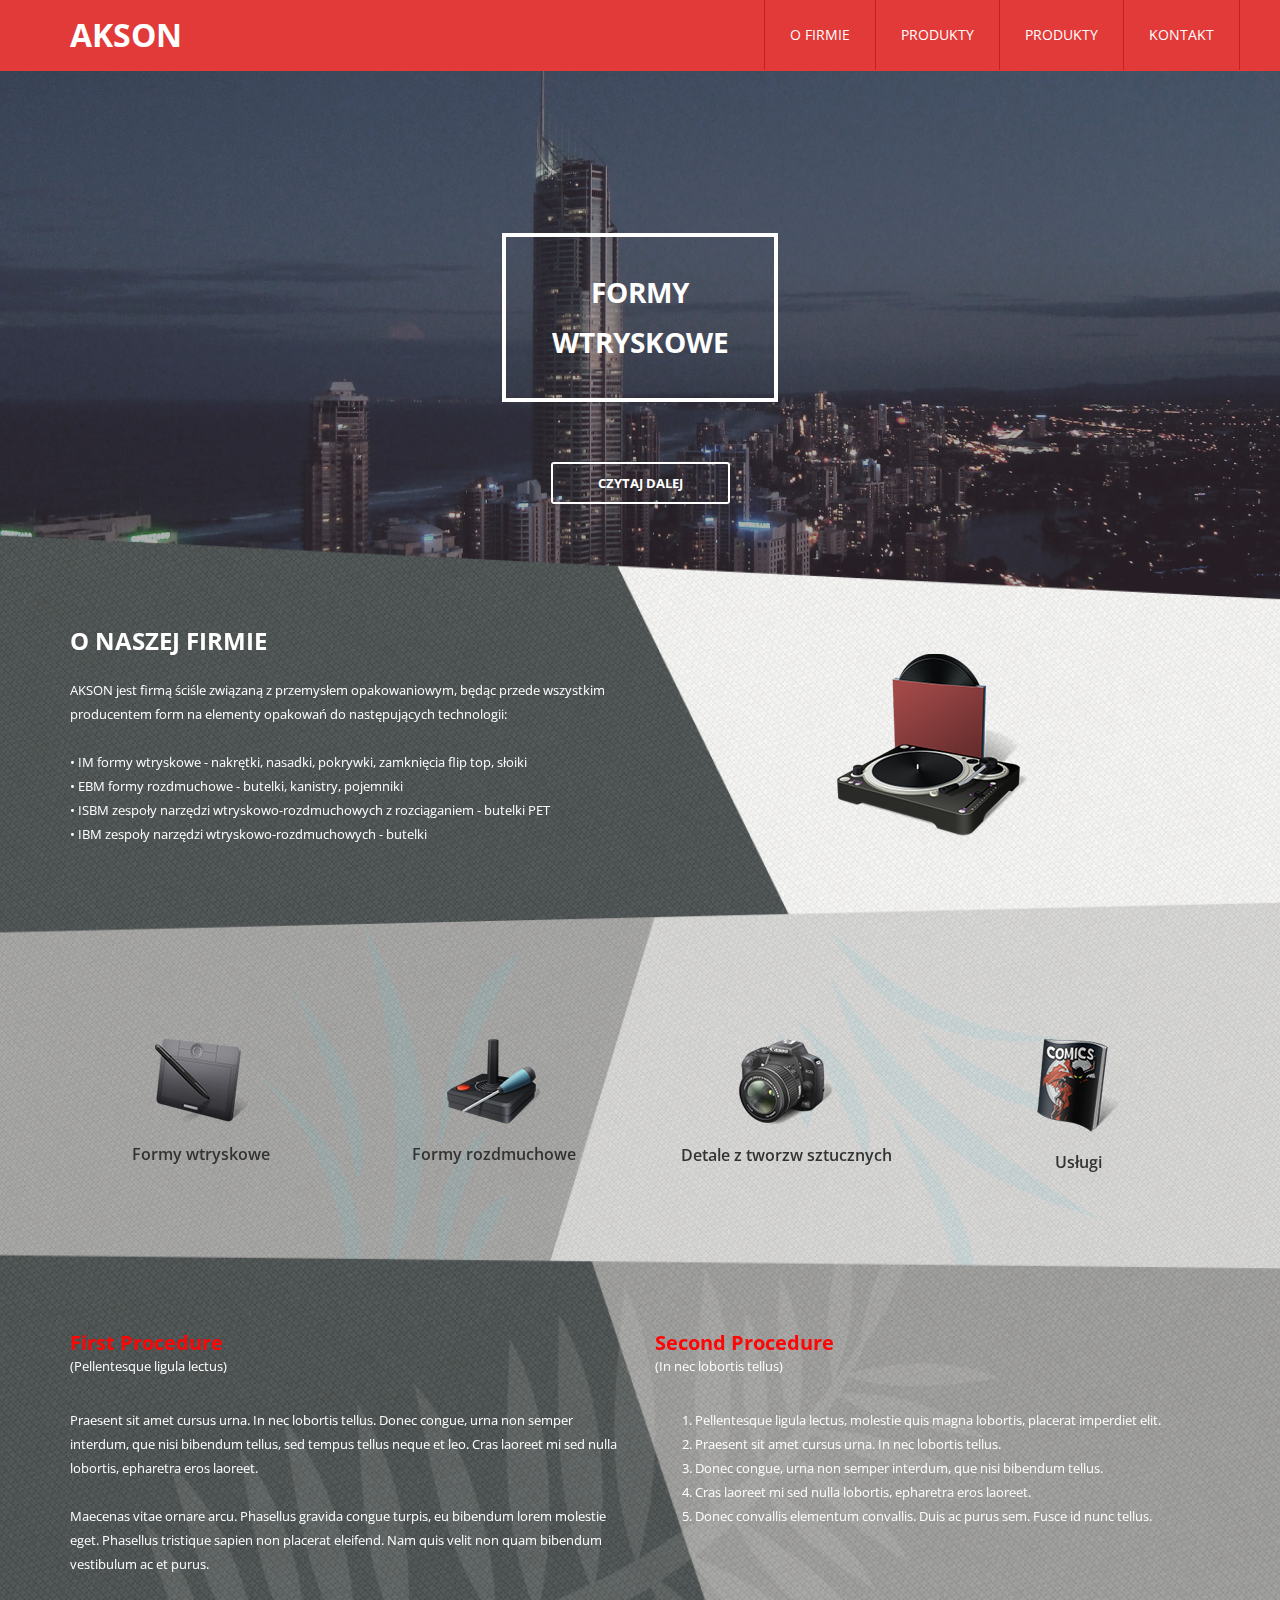
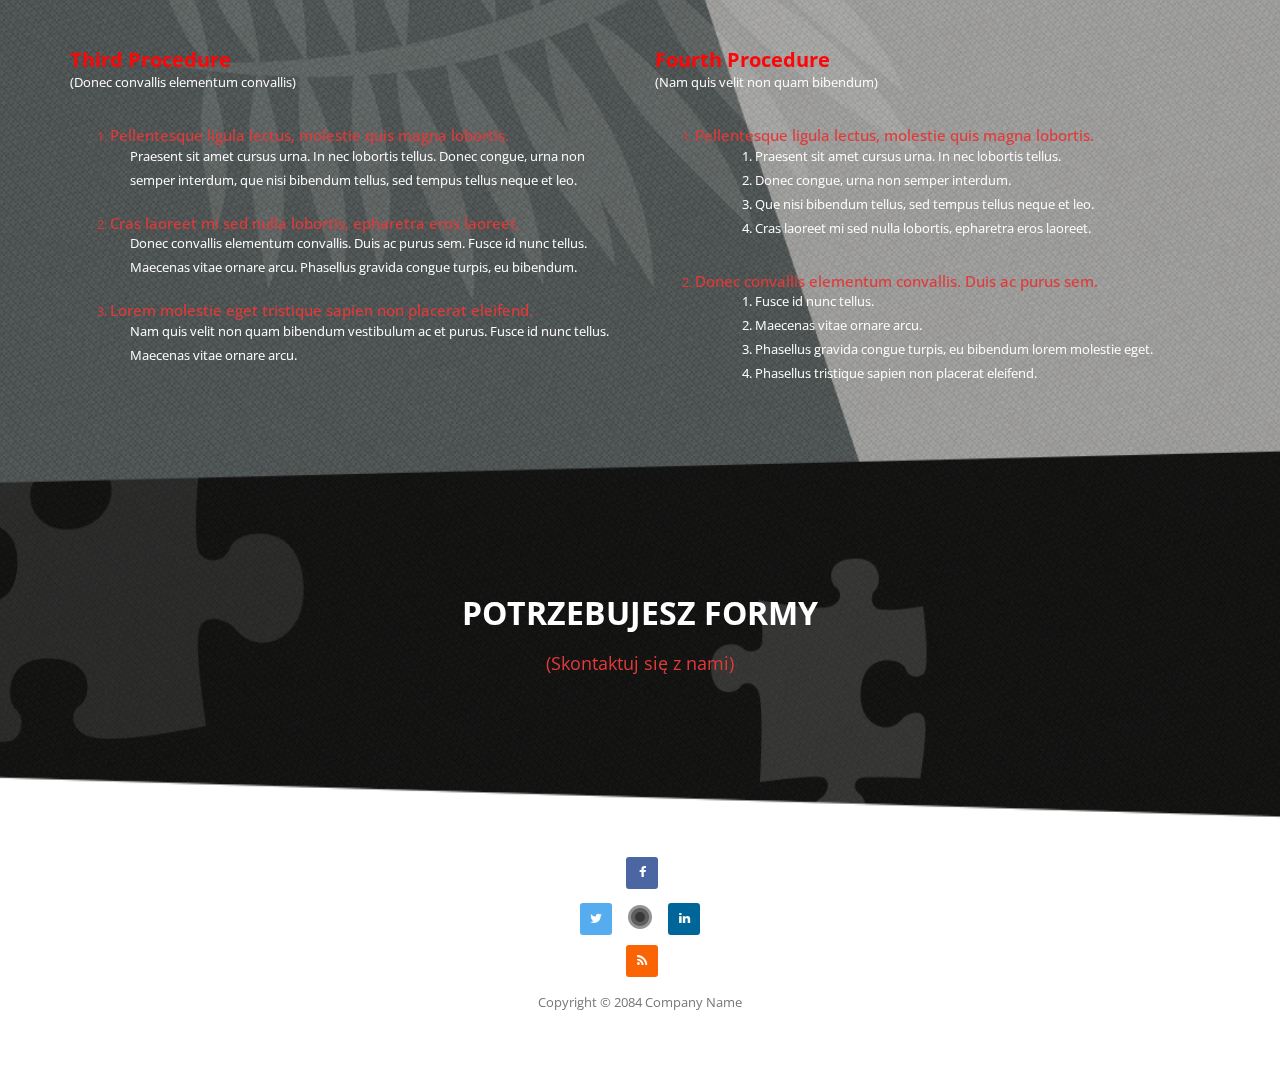
<file: index.html>
<!DOCTYPE html>
<!--[if lt IE 7]><html class="no-js lt-ie9 lt-ie8 lt-ie7"> <![endif]-->
<!--[if IE 7]><html class="no-js lt-ie9 lt-ie8"> <![endif]-->
<!--[if IE 8]><html class="no-js lt-ie9"> <![endif]-->
<!--[if gt IE 8]><!--> <html class="no-js"> <!--<![endif]-->
<head>
    <meta charset="utf-8">
    <title>Akson Sp. z o.o.</title>
    <meta name="description" content="">
    <meta name="viewport" content="width=device-width">
    <!-- 
    Stone Template
    http://www.templatemo.com/preview/templatemo_452_stone
    -->
    <!-- Bootstrap Stylesheet -->
    <link rel="stylesheet" href="css/bootstrap.min.css">
    
    <!-- FontAwesome Icons -->
    <link rel="stylesheet" href="css/font-awesome.min.css">
    
    <!-- Normailize Stylesheet -->
    <link rel="stylesheet" href="css/normalize.min.css">

    <!-- Main Styles -->
    <link rel="stylesheet" href="css/templatemo-style.css">

    <script src="js/vendor/modernizr-2.6.2.min.js"></script>

</head>
<body  class="loading">
    <!--[if lt IE 7]>
    <p class="chromeframe">You are using an <strong>outdated</strong> browser. Please <a href="http://browsehappy.com/">upgrade your browser</a> or <a href="http://www.google.com/chromeframe/?redirect=true">activate Google Chrome Frame</a> to improve your experience.</p>
    <![endif]-->

    <!-- HEADER -->
    <div class="site-header">
        <div class="container">
            <div class="row">
                <nav class="navbar navbar-default navbar-static-top">
                    <div class="navbar-header">
                        <button class="navbar-toggle" type="button" data-toggle="collapse" data-target="#main-menu">
                            <span class="sr-only">Toggle navigation</span>
                            <i class="fa fa-bars"></i>
                        </button>
                        <a class="navbar-brand" href="index.html">Akson</a>
                    </div>
                    <div class="collapse navbar-collapse" id="main-menu">
                        <ul class="nav navbar-nav navbar-right">
                            <li><a href="index.html">o Firmie</a></li>
                            <li><a href="promotion.html">Produkty</a></li>
                            <li><a href="products.html">Produkty</a></li>
                            <li><a href="contact.html">Kontakt</a></li>
                        </ul>
                    </div>
                </nav>         
            </div>
        </div>
    </div> <!-- .site-header -->


    <!-- SLIDER -->
    <div class="site-slider">
        <div class="flexslider">
            <ul class="slides">
                <li class="slide">
                    <div class="overlay"></div>
                    <img src="images/slide1.jpg" alt="">
                    <div class="slider-caption">
                        <div class="title">
                            <h2>Formy</h2>
                            <h2>Wtryskowe</h2>
                        </div>
                        <a href="#" class="slider-button">Czytaj dalej</a>
                    </div>
                </li>
                <li class="slide">
                    <div class="overlay"></div>
                    <img src="images/slide2.jpg" alt="">
                    <div class="slider-caption">
                        <div class="title">
                            <h2>Formy</h2>
                            <h2>Rozdmuchowe</h2>
                        </div>
                        <a href="#" class="slider-button">Czytaj dalej</a>
                    </div>
                </li>
            </ul>
        </div>   
    </div> <!-- .site-slider -->
    

    <div class="first-section">
        <div class="container">
            <div class="row">
                <div class="col-md-6">
                    <h3>O naszej firmie</h3>
                    <p>AKSON jest firmą ściśle związaną z przemysłem opakowaniowym, będąc przede wszystkim producentem form na elementy opakowań do następujących technologii:
                   
                    <br><br> • IM formy wtryskowe - nakrętki, nasadki, pokrywki, zamknięcia flip top, słoiki<br>
                    • EBM formy rozdmuchowe - butelki, kanistry, pojemniki<br>
                    • ISBM zespoły narzędzi wtryskowo-rozdmuchowych z rozciąganiem - butelki PET<br>
                    • IBM zespoły narzędzi wtryskowo-rozdmuchowych - butelki<br>
                   </p>
                </div>
                <div class="col-md-6 text-center">
                    <div class="image-holder">
                        <img src="images/1.png" alt="">
                    </div>
                </div>
            </div>
        </div>
    </div>


    <div class="second-section">
        <div class="container">
            <div class="row">
                <div class="col-md-3 col-sm-6 text-center">
                    <img src="images/s1.png" alt="">
                    <h4>Formy wtryskowe</h4>
                </div>
                <div class="col-md-3 col-sm-6 text-center">
                    <img src="images/s2.png" alt="">
                    <h4>Formy rozdmuchowe</h4>
                </div>
                <div class="col-md-3 col-sm-6 text-center">
                    <img src="images/s3.png" alt="">
                    <h4>Detale z tworzw sztucznych</h4>
                </div>
                <div class="col-md-3 col-sm-6 text-center">
                    <img src="images/s4.png" alt="">
                    <h4>Usługi</h4>
                </div>
            </div>
        </div>
    </div>



    <div class="third-section">
        <div class="container">
            <div class="row">
                <div class="col-md-6">
                    <h2>First Procedure</h2>
                    <span>(Pellentesque ligula lectus)</span>
                    <p>Praesent sit amet cursus urna. In nec lobortis tellus. Donec congue, urna non semper interdum, que nisi bibendum tellus, sed tempus tellus neque et leo. Cras laoreet mi sed nulla lobortis, epharetra eros laoreet.
                    <br><br>Maecenas vitae ornare arcu. Phasellus gravida congue turpis, eu bibendum lorem molestie eget. Phasellus tristique sapien non placerat eleifend. Nam quis velit non quam bibendum vestibulum ac et purus.</p>
                </div>
                <div class="col-md-6">
                    <h2>Second Procedure</h2>
                    <span>(In nec lobortis tellus)</span>
                    <ol class="no-color">
                        <li>Pellentesque ligula lectus, molestie quis magna lobortis, placerat imperdiet elit.</li>
                        <li>Praesent sit amet cursus urna. In nec lobortis tellus.</li>
                        <li>Donec congue, urna non semper interdum, que nisi bibendum tellus.</li>
                        <li>Cras laoreet mi sed nulla lobortis, epharetra eros laoreet.</li>
                        <li>Donec convallis elementum convallis. Duis ac purus sem. Fusce id nunc tellus.</li>
                    </ol>
                </div>
            </div>
            <div class="row">
                <div class="col-md-6">
                    <h2>Third Procedure</h2>
                    <span>(Donec convallis elementum convallis)</span>
                    <ol>
                        <li>
                            <h4>Pellentesque ligula lectus, molestie quis magna lobortis.</h4>
                            <p>Praesent sit amet cursus urna. In nec lobortis tellus. Donec congue, urna non semper         interdum, que nisi bibendum tellus, sed tempus tellus neque et leo. </p>
                        </li>
                        <li>
                            <h4>Cras laoreet mi sed nulla lobortis, epharetra eros laoreet.</h4>
                            <p>Donec convallis elementum convallis. Duis ac purus sem. Fusce id nunc tellus. Maecenas vitae ornare arcu. Phasellus gravida congue turpis, eu bibendum.</p>
                        </li>
                        <li>
                            <h4>Lorem molestie eget tristique sapien non placerat eleifend. </h4>
                            <p>Nam quis velit non quam bibendum vestibulum ac et purus. Fusce id nunc tellus. Maecenas vitae ornare arcu.</p>
                        </li>
                    </ol>
                </div>
                <div class="col-md-6">
                    <h2>Fourth Procedure</h2>
                    <span>(Nam quis velit non quam bibendum)</span>
                    <ol>
                        <li>
                            <h4>Pellentesque ligula lectus, molestie quis magna lobortis.</h4>
                            <ol class="no-color">
                                <li>Praesent sit amet cursus urna. In nec lobortis tellus.</li>
                                <li>Donec congue, urna non semper interdum.</li>
                                <li>Que nisi bibendum tellus, sed tempus tellus neque et leo.</li>
                                <li>Cras laoreet mi sed nulla lobortis, epharetra eros laoreet.</li>
                            </ol>
                        </li>
                        <li>
                            <h4>Donec convallis elementum convallis. Duis ac purus sem.</h4>
                            <ol class="no-color">
                                <li>Fusce id nunc tellus. </li>
                                <li>Maecenas vitae ornare arcu. </li>
                                <li>Phasellus gravida congue turpis, eu bibendum lorem molestie eget. </li>
                                <li>Phasellus tristique sapien non placerat eleifend.</li>
                            </ol>
                        </li>
                    </ol>
                </div>
            </div>
        </div>
    </div>


    <div class="fourth-section">
        <div class="container">
            <div class="row">
                <div class="col-md-12 text-center">
                    <h2>Potrzebujesz Formy</h2>
                    <a href="contact.html">(Skontaktuj się z nami)</a>
                </div>
            </div>
        </div>
    </div>

    

    <footer class="site-footer">
        <div class="container">
            <div class="row">
                <div class="col-md-12 text-center">
                    <ul class="social">
                        <li class="twitter"><a href="#" class="fa fa-twitter"></a></li>
                        <li class="facebook"><a href="#" class="fa fa-facebook"></a></li>
                        <li class="rss"><a href="#" class="fa fa-rss"></a></li>
                        <li class="linkedin"><a href="#" class="fa fa-linkedin"></a></li>
                    </ul>
                    <p>Copyright &copy; 2084 Company Name</p>
                </div>
            </div>
        </div>
    </footer>

    <script src="js/vendor/jquery-1.10.1.min.js"></script>
    <script src="js/bootstrap.min.js"></script>
    <script src="js/plugins.js"></script>
    <script src="js/main.js"></script>    
    
</body>
</html>
</file>
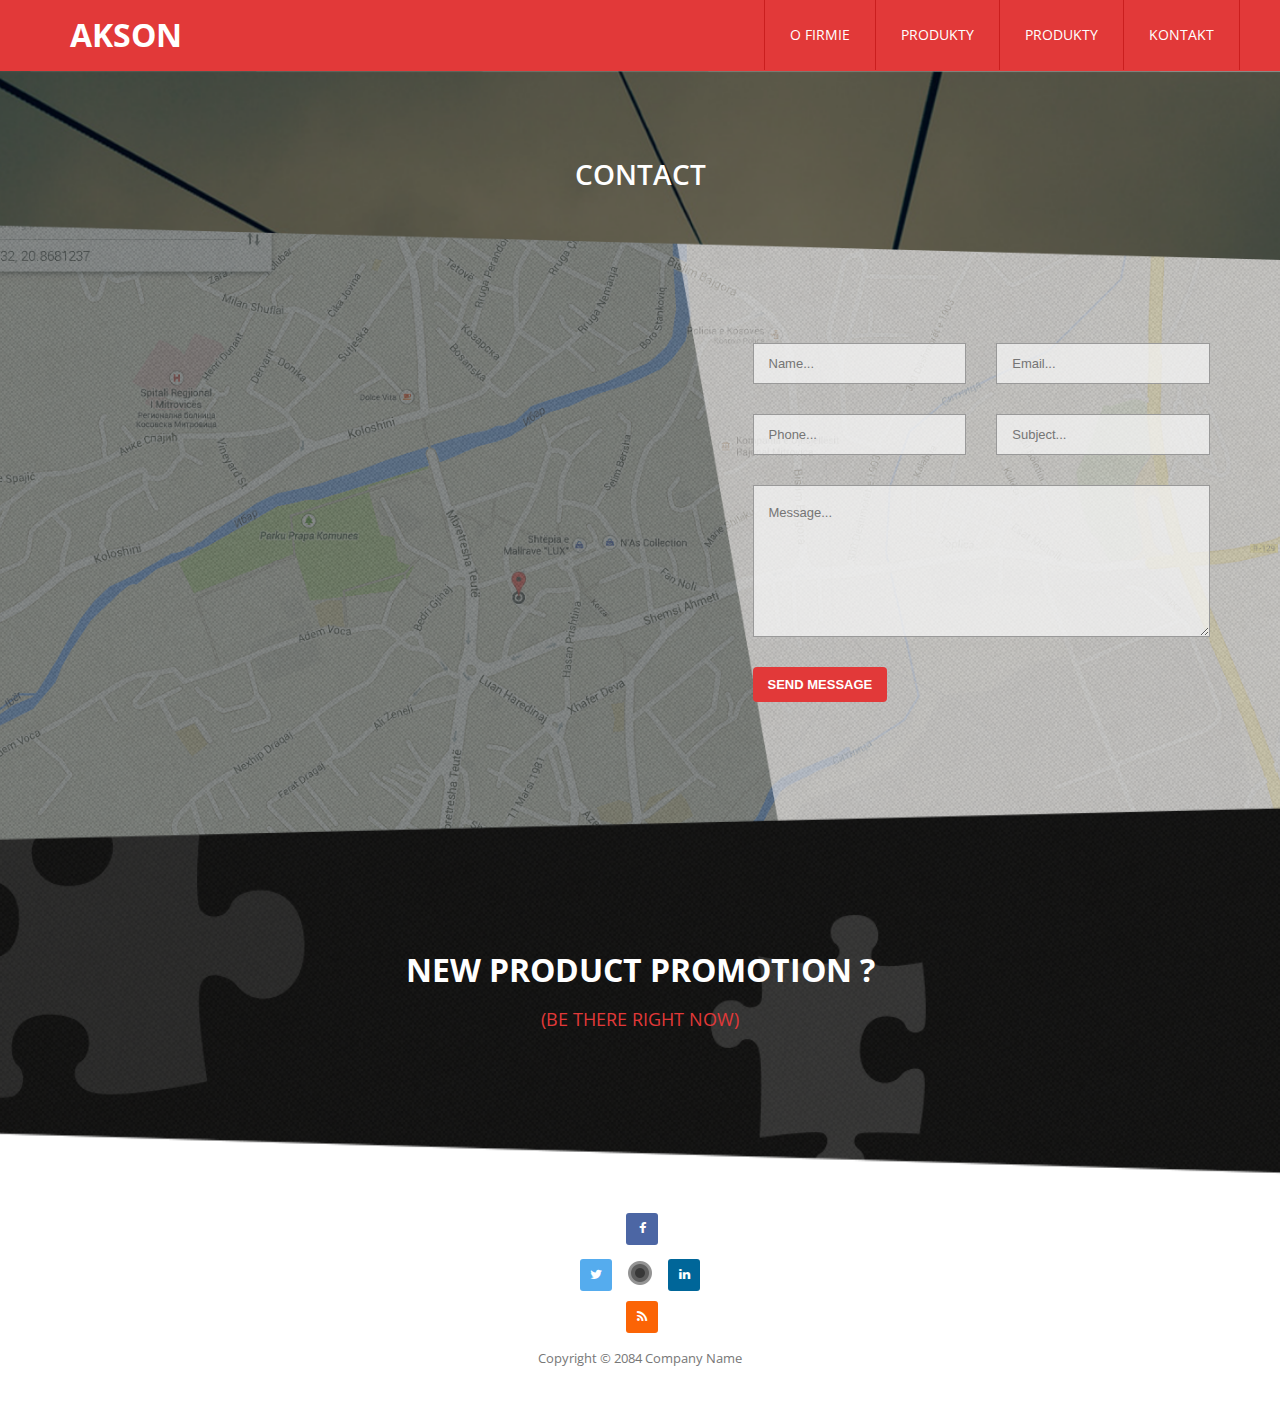
<file: contact.html>
<!DOCTYPE html>
<!--[if lt IE 7]><html class="no-js lt-ie9 lt-ie8 lt-ie7"> <![endif]-->
<!--[if IE 7]><html class="no-js lt-ie9 lt-ie8"> <![endif]-->
<!--[if IE 8]><html class="no-js lt-ie9"> <![endif]-->
<!--[if gt IE 8]><!--> <html class="no-js"> <!--<![endif]-->
<head>
    <meta charset="utf-8">
    <title>Stone Template - Contact</title>
    <meta name="description" content="">
    <meta name="viewport" content="width=device-width">
    <!-- 
    Stone Template
    http://www.templatemo.com/preview/templatemo_452_stone
    -->
    <!-- Bootstrap Stylesheet -->
    <link rel="stylesheet" href="css/bootstrap.min.css">
    
    <!-- FontAwesome Icons -->
    <link rel="stylesheet" href="css/font-awesome.min.css">
    
    <!-- Normailize Stylesheet -->
    <link rel="stylesheet" href="css/normalize.min.css">

    <!-- Main Styles -->
    <link rel="stylesheet" href="css/templatemo-style.css">

    <script src="js/vendor/modernizr-2.6.2.min.js"></script>

</head>
<body>
    <!--[if lt IE 7]>
    <p class="chromeframe">You are using an <strong>outdated</strong> browser. Please <a href="http://browsehappy.com/">upgrade your browser</a> or <a href="http://www.google.com/chromeframe/?redirect=true">activate Google Chrome Frame</a> to improve your experience.</p>
    <![endif]-->

    <!-- HEADER -->
    <div class="site-header">
        <div class="container">
            <div class="row">
                <nav class="navbar navbar-default navbar-static-top">
                    <div class="navbar-header">
                        <button class="navbar-toggle" type="button" data-toggle="collapse" data-target="#main-menu">
                            <span class="sr-only">Toggle navigation</span>
                            <i class="fa fa-bars"></i>
                        </button>
                        <a class="navbar-brand" href="index.html">Akson</a>
                    </div>
                    <div class="collapse navbar-collapse" id="main-menu">
                        <ul class="nav navbar-nav navbar-right">
                            <li><a href="index.html">o Firmie</a></li>
                            <li><a href="promotion.html">Produkty</a></li>
                            <li><a href="products.html">Produkty</a></li>
                            <li><a href="contact.html">Kontakt</a></li>
                        </ul>
                    </div>
                </nav>         
            </div>
        </div>
    </div> <!-- .site-header -->


    <div class="page-h">
        <div class="container">
            <div class="row">
                <div class="col-md-12 text-center">
                    <h3>Contact</h3>
                </div>
            </div>
        </div>
    </div>
    
    
    <div class="contact">
        <div class="container">
            <div class="row">
                <div class="col-md-7">
                    <div class="map-holder">
                        <div id="map_canvas" class="map-canvas" style="height: 360px;"></div>
                    </div>
                </div>
                <div class="col-md-5">
                    <div class="row">
                        <form action="#" method="post">
                            <fieldset class="col-md-6">
                                <input type="text" name="name" placeholder="Name...">
                            </fieldset>
                            <fieldset class="col-md-6">
                                <input type="email" name="email" placeholder="Email...">
                            </fieldset>
                            <fieldset class="col-md-6">
                                <input type="text" name="phone" placeholder="Phone...">
                            </fieldset>
                            <fieldset class="col-md-6">
                                <input type="text" name="subject" placeholder="Subject...">
                            </fieldset>
                            <fieldset class="col-md-12">
                                <textarea name="message" id="message" rows="5" placeholder="Message..."></textarea>
                            </fieldset>
                            <fieldset class="col-md-12">
                                <button class="main-button">Send Message</button>
                            </fieldset>
                        </form>
                    </div>
                </div>
            </div>
        </div>
    </div>


    <div class="fourth-section">
        <div class="container">
            <div class="row">
                <div class="col-md-12 text-center">
                    <h2>NEW PRODUCT PROMOTION ?</h2>
                    <a href="#">(BE THERE RIGHT NOW)</a>
                </div>
            </div>
        </div>
    </div>

    <footer class="site-footer">
        <div class="container">
            <div class="row">
                <div class="col-md-12 text-center">
                    <ul class="social">
                        <li class="twitter"><a href="#" class="fa fa-twitter"></a></li>
                        <li class="facebook"><a href="#" class="fa fa-facebook"></a></li>
                        <li class="rss"><a href="#" class="fa fa-rss"></a></li>
                        <li class="linkedin"><a href="#" class="fa fa-linkedin"></a></li>
                    </ul>
                    <p>Copyright &copy; 2084 Company Name</p>
                </div>
            </div>
        </div>
    </footer>

	<script src="js/vendor/jquery-1.10.1.min.js"></script>
    <script src="js/bootstrap.min.js"></script>
    <script src="js/plugins.js"></script>
    <script src="js/main.js"></script>  

    <!-- Google Map -->
    <script src="http://maps.google.com/maps/api/js?sensor=true"></script>
    <script src="js/jquery.gmap3.min.js"></script>
    
    <!-- Google Map Init-->
    <script type="text/javascript">
        jQuery(function($){
            $('#map_canvas').gmap3({
                marker:{
                    address: '13.758468,100.567481' 
                },
                    map:{
                    options:{
                    zoom: 15,
                    scrollwheel: false,
                    streetViewControl : true
                    }
                }
            });
        });
    </script>  
    
</body>
</html>
</file>
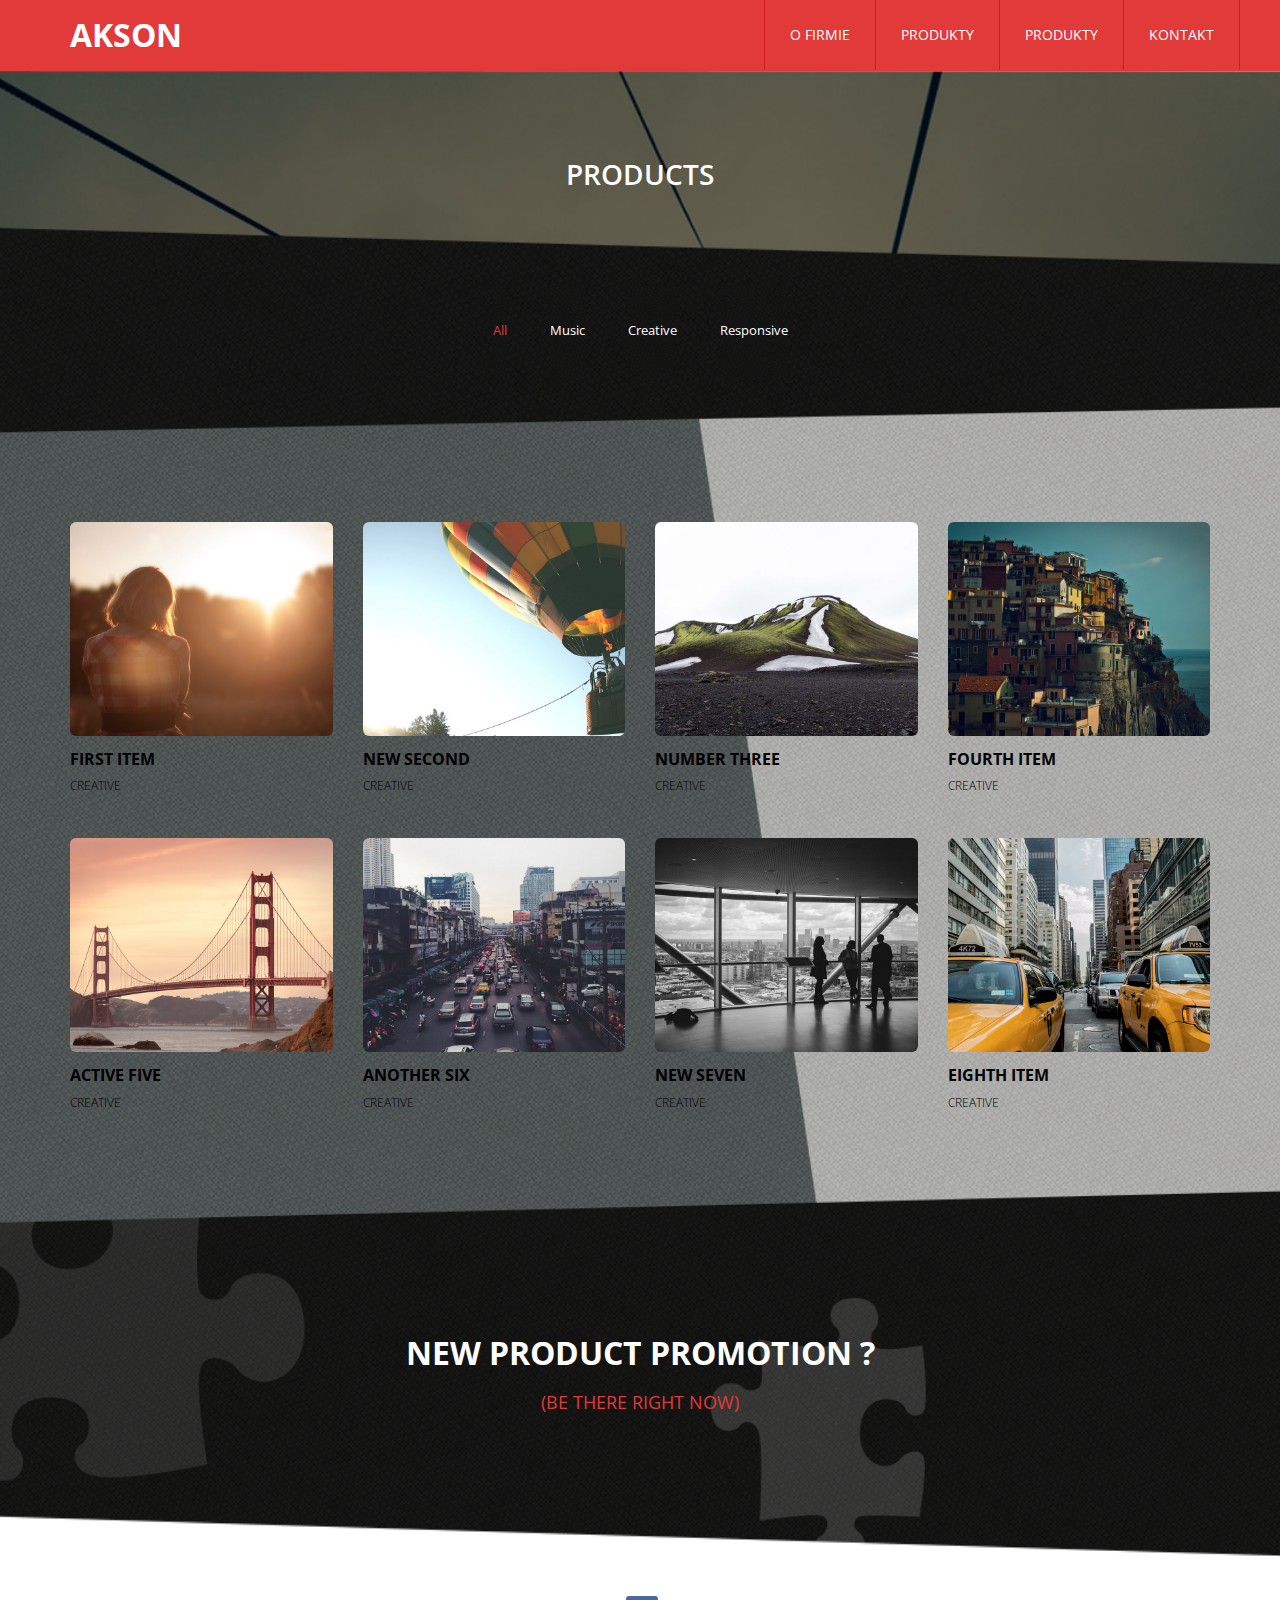
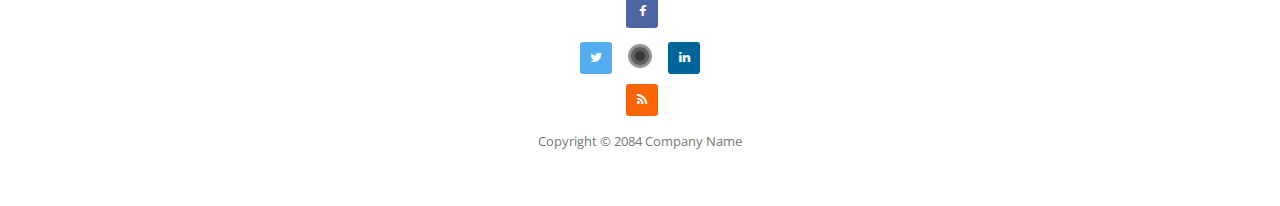
<file: products.html>
<!DOCTYPE html>
<!--[if lt IE 7]><html class="no-js lt-ie9 lt-ie8 lt-ie7"> <![endif]-->
<!--[if IE 7]><html class="no-js lt-ie9 lt-ie8"> <![endif]-->
<!--[if IE 8]><html class="no-js lt-ie9"> <![endif]-->
<!--[if gt IE 8]><!--> <html class="no-js"> <!--<![endif]-->
<head>
    <meta charset="utf-8">
    <title>Stone Template - Products</title>
    <meta name="description" content="">
    <meta name="viewport" content="width=device-width">
    <!-- 
    Stone Template
    http://www.templatemo.com/preview/templatemo_452_stone
    -->
    <!-- Bootstrap Stylesheet -->
    <link rel="stylesheet" href="css/bootstrap.min.css">
    
    <!-- FontAwesome Icons -->
    <link rel="stylesheet" href="css/font-awesome.min.css">
    
    <!-- Normailize Stylesheet -->
    <link rel="stylesheet" href="css/normalize.min.css">

    <!-- Main Styles -->
    <link rel="stylesheet" href="css/templatemo-style.css">

    <script src="js/vendor/modernizr-2.6.2.min.js"></script>

</head>
<body>
    <!--[if lt IE 7]>
    <p class="chromeframe">You are using an <strong>outdated</strong> browser. Please <a href="http://browsehappy.com/">upgrade your browser</a> or <a href="http://www.google.com/chromeframe/?redirect=true">activate Google Chrome Frame</a> to improve your experience.</p>
    <![endif]-->

    <!-- HEADER -->
    <div class="site-header">
        <div class="container">
            <div class="row">
                <nav class="navbar navbar-default navbar-static-top">
                    <div class="navbar-header">
                        <button class="navbar-toggle" type="button" data-toggle="collapse" data-target="#main-menu">
                            <span class="sr-only">Toggle navigation</span>
                            <i class="fa fa-bars"></i>
                        </button>
                        <a class="navbar-brand" href="index.html">Akson</a>
                    </div>
                    <div class="collapse navbar-collapse" id="main-menu">
                        <ul class="nav navbar-nav navbar-right">
                            <li><a href="index.html">o Firmie</a></li>
                            <li><a href="promotion.html">Produkty</a></li>
                            <li><a href="products.html">Produkty</a></li>
                            <li><a href="contact.html">Kontakt</a></li>
                        </ul>
                    </div>
                </nav>         
            </div>
        </div>
    </div> <!-- .site-header -->


    <div class="page-h">
        <div class="container">
            <div class="row">
                <div class="col-md-12 text-center">
                    <h3>Products</h3>
                </div>
            </div>
        </div>
    </div>
    
    

    <div class="filter">
        <div class="container">
            <div class="row">
                <div class="col-md-12 text-center">
                    <ul class="filter-controls controls">
                        <li class="filter active" data-filter="mix">All</li>
                        <li class="filter" data-filter="category-1">Music</li>
                        <li class="filter" data-filter="category-2">Creative</li>
                        <li class="filter" data-filter="category-3">Responsive</li>
                    </ul>
                </div>
            </div>
        </div>
    </div>

    <div class="products">
        <div class="container">
            <div class="row">
                <div id="Grid">
                <div class="mix category-1 col-md-3 col-sm-6">
                    <div class="thumb-p">
                        <img src="images/p1.jpg" alt="">
                        <div class="overlay-p">
                            <a href="images/p1.jpg" data-rel="lightbox"><i class="fa fa-plus"></i></a>
                        </div>
                    </div>
                    <div class="content-p">
                        <h4>First Item</h4>
                        <span>Creative</span>
                    </div>
                </div>
                <div class="mix category-2 col-md-3 col-sm-6">
                    <div class="thumb-p">
                        <img src="images/p2.jpg" alt="">
                        <div class="overlay-p">
                            <a href="images/p2.jpg" data-rel="lightbox"><i class="fa fa-plus"></i></a>
                        </div>
                    </div>
                    <div class="content-p">
                        <h4>New Second</h4>
                        <span>Creative</span>
                    </div>
                </div>
                <div class="mix category-3 col-md-3 col-sm-6">
                    <div class="thumb-p">
                        <img src="images/p3.jpg" alt="">
                        <div class="overlay-p">
                            <a href="images/p3.jpg" data-rel="lightbox"><i class="fa fa-plus"></i></a>
                        </div>
                    </div>
                    <div class="content-p">
                        <h4>Number Three</h4>
                        <span>Creative</span>
                    </div>
                </div>
                <div class="mix category-2 col-md-3 col-sm-6">
                    <div class="thumb-p">
                        <img src="images/p4.jpg" alt="">
                        <div class="overlay-p">
                            <a href="images/p4.jpg" data-rel="lightbox"><i class="fa fa-plus"></i></a>
                        </div>
                    </div>
                    <div class="content-p">
                        <h4>Fourth Item</h4>
                        <span>Creative</span>
                    </div>
                </div>
                <div class="mix category-1 col-md-3 col-sm-6">
                    <div class="thumb-p">
                        <img src="images/p5.jpg" alt="">
                        <div class="overlay-p">
                            <a href="images/p5.jpg" data-rel="lightbox"><i class="fa fa-plus"></i></a>
                        </div>
                    </div>
                    <div class="content-p">
                        <h4>Active Five</h4>
                        <span>Creative</span>
                    </div>
                </div>
                <div class="mix category-3 col-md-3 col-sm-6">
                    <div class="thumb-p">
                        <img src="images/p6.jpg" alt="">
                        <div class="overlay-p">
                            <a href="images/p6.jpg" data-rel="lightbox"><i class="fa fa-plus"></i></a>
                        </div>
                    </div>
                    <div class="content-p">
                        <h4>Another Six</h4>
                        <span>Creative</span>
                    </div>
                </div>
                <div class="mix category-2 col-md-3 col-sm-6">
                    <div class="thumb-p">
                        <img src="images/p7.jpg" alt="">
                        <div class="overlay-p">
                            <a href="images/p7.jpg" data-rel="lightbox"><i class="fa fa-plus"></i></a>
                        </div>
                    </div>
                    <div class="content-p">
                        <h4>New Seven</h4>
                        <span>Creative</span>
                    </div>
                </div>
                <div class="mix category-1 col-md-3 col-sm-6">
                    <div class="thumb-p">
                        <img src="images/p8.jpg" alt="">
                        <div class="overlay-p">
                            <a href="images/p8.jpg" data-rel="lightbox"><i class="fa fa-plus"></i></a>
                        </div>
                    </div>
                    <div class="content-p">
                        <h4>Eighth Item</h4>
                        <span>Creative</span>
                    </div>
                </div>
                </div>
            </div>
        </div>
    </div>



    <div class="fourth-section">
        <div class="container">
            <div class="row">
                <div class="col-md-12 text-center">
                    <h2>NEW PRODUCT PROMOTION ?</h2>
                    <a href="contact.html">(BE THERE RIGHT NOW)</a>
                </div>
            </div>
        </div>
    </div>

    <footer class="site-footer">
        <div class="container">
            <div class="row">
                <div class="col-md-12 text-center">
                    <ul class="social">
                        <li class="twitter"><a href="#" class="fa fa-twitter"></a></li>
                        <li class="facebook"><a href="#" class="fa fa-facebook"></a></li>
                        <li class="rss"><a href="#" class="fa fa-rss"></a></li>
                        <li class="linkedin"><a href="#" class="fa fa-linkedin"></a></li>
                    </ul>
                    <p>Copyright &copy; 2084 Company Name</p>
                </div>
            </div>
        </div>
    </footer>

    <script src="js/vendor/jquery-1.10.1.min.js"></script>
    <script src="js/bootstrap.min.js"></script>
    <script src="js/plugins.js"></script>
    <script src="js/main.js"></script>    
    
</body>
</html>
</file>
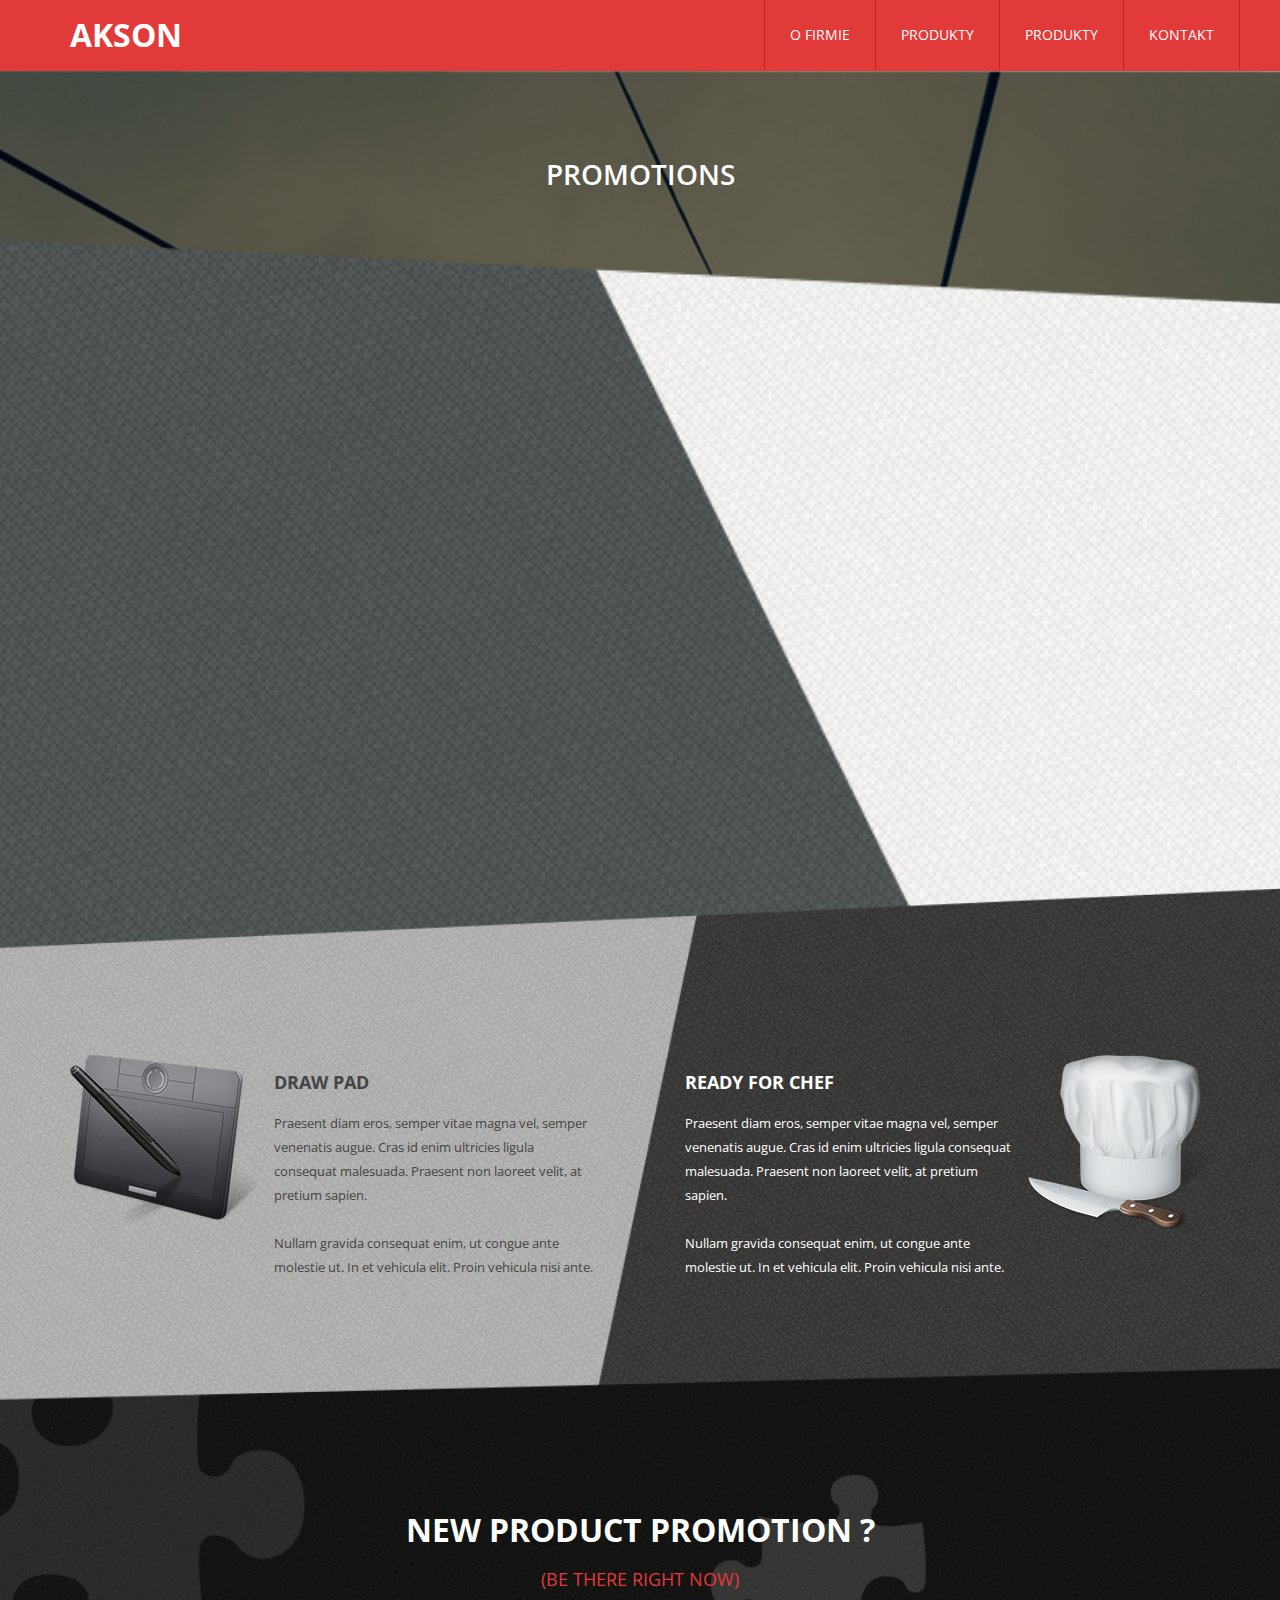
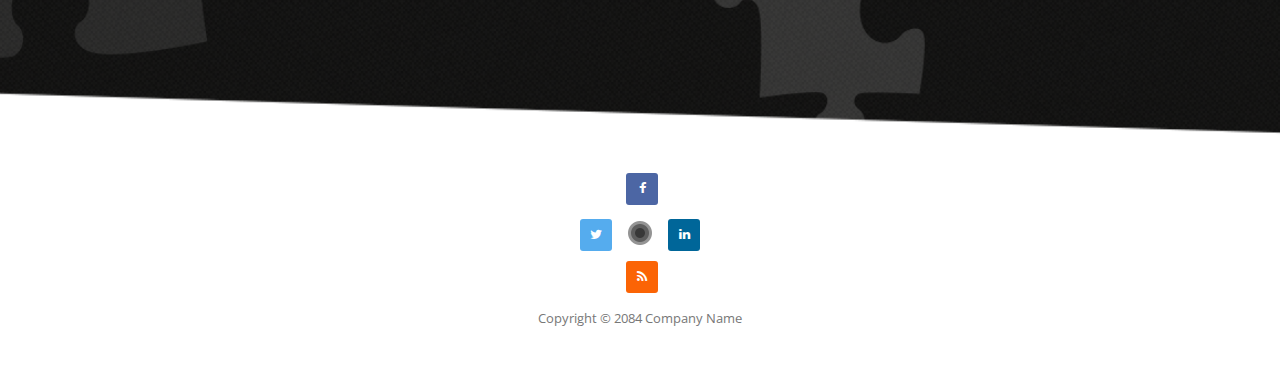
<file: promotion.html>
<!DOCTYPE html>
<!--[if lt IE 7]><html class="no-js lt-ie9 lt-ie8 lt-ie7"> <![endif]-->
<!--[if IE 7]><html class="no-js lt-ie9 lt-ie8"> <![endif]-->
<!--[if IE 8]><html class="no-js lt-ie9"> <![endif]-->
<!--[if gt IE 8]><!--> <html class="no-js"> <!--<![endif]-->
<head>
    <meta charset="utf-8">
    <title>Stone Template - Promotion</title>
    <meta name="description" content="">
    <meta name="viewport" content="width=device-width">
    <!-- 
    Stone Template
    http://www.templatemo.com/preview/templatemo_452_stone
    -->
    <!-- Bootstrap Stylesheet -->
    <link rel="stylesheet" href="css/bootstrap.min.css">
    
    <!-- FontAwesome Icons -->
    <link rel="stylesheet" href="css/font-awesome.min.css">
    
    <!-- Normailize Stylesheet -->
    <link rel="stylesheet" href="css/normalize.min.css">

    <!-- Main Styles -->
    <link rel="stylesheet" href="css/templatemo-style.css">

    <script src="js/vendor/modernizr-2.6.2.min.js"></script>

</head>
<body>
    <!--[if lt IE 7]>
    <p class="chromeframe">You are using an <strong>outdated</strong> browser. Please <a href="http://browsehappy.com/">upgrade your browser</a> or <a href="http://www.google.com/chromeframe/?redirect=true">activate Google Chrome Frame</a> to improve your experience.</p>
    <![endif]-->

    <!-- HEADER -->
    <div class="site-header">
        <div class="container">
            <div class="row">
                <nav class="navbar navbar-default navbar-static-top">
                    <div class="navbar-header">
                        <button class="navbar-toggle" type="button" data-toggle="collapse" data-target="#main-menu">
                            <span class="sr-only">Toggle navigation</span>
                            <i class="fa fa-bars"></i>
                        </button>
                        <a class="navbar-brand" href="index.html">Akson</a>
                    </div>
                    <div class="collapse navbar-collapse" id="main-menu">
                        <ul class="nav navbar-nav navbar-right">
                            <li><a href="index.html">o Firmie</a></li>
                            <li><a href="promotion.html">Produkty</a></li>
                            <li><a href="products.html">Produkty</a></li>
                            <li><a href="contact.html">Kontakt</a></li>
                        </ul>
                    </div>
                </nav>         
            </div>
        </div>
    </div> <!-- .site-header -->


    <div class="page-h promotion">
        <div class="container">
            <div class="row">
                <div class="col-md-12 text-center">
                    <h3>Promotions</h3>
                </div>
            </div>
        </div>
    </div>
    
    

    <div class="video-featured">
        <div class="container">
            <div class="row">
                <div class="col-md-8 col-md-offset-2">
                    <div class="video-holder">
                        <iframe width="860" height="480" frameborder="0" src="http://www.youtube.com/embed/TGFGEDbGThY" allowfullscreen></iframe>
                    </div>
                </div>
            </div>
        </div>
    </div>


    <div class="promotion-s">
        <div class="container">
            <div class="row">
                <div class="col-md-6">
                    <div class="product-left">
                        <div class="product-image">
                            <img src="images/product1.png" alt="">
                        </div>
                        <div class="product-content">
                            <h3>DRAW PAD</h3>
                            <p>Praesent diam eros, semper vitae magna vel, semper venenatis augue. Cras id enim ultricies ligula consequat malesuada. Praesent non laoreet velit, at pretium sapien. <br><br>Nullam gravida consequat enim, ut congue ante molestie ut. In et vehicula elit. Proin vehicula nisi ante.</p>
                        </div>
                    </div>
                </div>
                <div class="col-md-6">
                    <div class="product-right">
                        <div class="product-image">
                            <img src="images/product2.png" alt="">
                        </div>
                        <div class="product-content">
                            <h3>READY FOR CHEF</h3>
                            <p>Praesent diam eros, semper vitae magna vel, semper venenatis augue. Cras id enim ultricies ligula consequat malesuada. Praesent non laoreet velit, at pretium sapien. <br><br>Nullam gravida consequat enim, ut congue ante molestie ut. In et vehicula elit. Proin vehicula nisi ante.</p>
                        </div>
                    </div>
                </div>
            </div>
        </div>
    </div>

    <div class="fourth-section">
        <div class="container">
            <div class="row">
                <div class="col-md-12 text-center">
                    <h2>NEW PRODUCT PROMOTION ?</h2>
                    <a href="contact.html">(BE THERE RIGHT NOW)</a>
                </div>
            </div>
        </div>
    </div>

    <footer class="site-footer">
        <div class="container">
            <div class="row">
                <div class="col-md-12 text-center">
                    <ul class="social">
                        <li class="twitter"><a href="#" class="fa fa-twitter"></a></li>
                        <li class="facebook"><a href="#" class="fa fa-facebook"></a></li>
                        <li class="rss"><a href="#" class="fa fa-rss"></a></li>
                        <li class="linkedin"><a href="#" class="fa fa-linkedin"></a></li>
                    </ul>
                    <p>Copyright &copy; 2084 Company Name</p>
                </div>
            </div>
        </div>
    </footer>
    
	<script src="js/vendor/jquery-1.10.1.min.js"></script>
    <script src="js/bootstrap.min.js"></script>
    <script src="js/plugins.js"></script>
    <script src="js/main.js"></script>    
    
</body>
</html>
</file>
<file: css/templatemo-style.css>
@import url(http://fonts.googleapis.com/css?family=Open+Sans:400,300,600,700,800);
/* ==========================================================================
    HTML5 Boilerplate styles - h5bp.com (generated via initializr.com)
   ========================================================================== */
html,
button,
input,
select,
textarea {
  color: #222;
}
body {
  font-size: 1em;
  line-height: 1.4;
}
::-moz-selection {
  background: #fcb3b3;
  text-shadow: none;
}
::selection {
  background: #fcb3b3;
  text-shadow: none;
}
hr {
  display: block;
  height: 1px;
  border: 0;
  border-top: 1px solid #ccc;
  margin: 1em 0;
  padding: 0;
}
img {
  vertical-align: middle;
}
fieldset {
  border: 0;
  margin: 0;
  padding: 0;
}
textarea {
  resize: vertical;
}
.chromeframe {
  margin: 0.2em 0;
  background: #ccc;
  color: #000;
  padding: 0.2em 0;
}
/* ==========================================================================
   Helper classes
   ========================================================================== */
.hidden {
  display: none !important;
  visibility: hidden;
}
.visuallyhidden {
  border: 0;
  clip: rect(0 0 0 0);
  height: 1px;
  margin: -1px;
  overflow: hidden;
  padding: 0;
  position: absolute;
  width: 1px;
}
.visuallyhidden.focusable:active,
.visuallyhidden.focusable:focus {
  clip: auto;
  height: auto;
  margin: 0;
  overflow: visible;
  position: static;
  width: auto;
}
.invisible {
  visibility: hidden;
}
.clearfix:before,
.clearfix:after {
  content: " ";
  display: table;
}
.clearfix:after {
  clear: both;
}
.clearfix {
  *zoom: 1;
}
.text-muted {
  color: #848b8f;
}
/* ==========================================================================
    Forms
   ========================================================================== */
form input[type="text"],
form input[type="email"],
form input[type="number"],
form input[type="password"] {
  background: #fff;
  color: #777;
  border: 1px solid #dddddd;
  padding: 12px 15px;
  width: 100%;
  -webkit-transition: all 250ms ease-in-out;
  -moz-transition: all 250ms ease-in-out;
  -o-transition: all 250ms ease-in-out;
  transition: all 250ms ease-in-out;
}
form input[type="text"]:focus,
form input[type="email"]:focus,
form input[type="number"]:focus,
form input[type="password"]:focus {
  -webkit-box-shadow: none !important;
  -moz-box-shadow: none !important;
  box-shadow: none !important;
  outline: none !important;
  border-color: #f57e37;
}
label {
  font-weight: normal;
}
/*
 * jQuery FlexSlider v2.2.0
 * http://www.woothemes.com/flexslider/
 *
 * Copyright 2012 WooThemes
 * Free to use under the GPLv2 license.
 * http://www.gnu.org/licenses/gpl-2.0.html
 *
 * Contributing author: Tyler Smith (@mbmufffin)
 */
/* Browser Resets
*********************************/
.flex-container a:active,
.flexslider a:active,
.flex-container a:focus,
.flexslider a:focus {
  outline: none;
}
.slides,
.flex-control-nav,
.flex-direction-nav {
  margin: 0;
  padding: 0;
  list-style: none;
}
/* Icon Fonts
*********************************/
/* Font-face Icons */
@font-face {
  font-family: 'flexslider-icon';
  src: url('../fonts/flexslider-icon.eot');
  src: url('../fonts/flexslider-icon.eot?#iefix') format('embedded-opentype'), url('../fonts/flexslider-icon.woff') format('woff'), url('../fonts/flexslider-icon.ttf') format('truetype'), url('../fonts/flexslider-icon.svg#flexslider-icon') format('svg');
  font-weight: normal;
  font-style: normal;
}
/* FlexSlider Necessary Styles
*********************************/
.flexslider {
  margin: 0;
  padding: 0;
}
.flexslider .slides > li {
  display: none;
  -webkit-backface-visibility: hidden;
}
/* Hide the slides before the JS is loaded. Avoids image jumping */
.flexslider .slides img {
  width: 100%;
  display: block;
}
.flex-pauseplay span {
  text-transform: capitalize;
}
/* Clearfix for the .slides element */
.slides:after {
  content: ".";
  display: block;
  clear: both;
  visibility: hidden;
  line-height: 0;
  height: 0;
}
html[xmlns] .slides {
  display: block;
}
* html .slides {
  height: 1%;
}
/* No JavaScript Fallback */
/* If you are not using another script, such as Modernizr, make sure you
 * include js that eliminates this class on page load */
.no-js .slides > li:first-child {
  display: block;
}
/* FlexSlider Default Theme
*********************************/
.flexslider {
  margin: 0;
  background: transparent;
  position: relative;
  zoom: 1;
  overflow: hidden;
}
.flex-viewport {
  max-height: 2000px;
  -webkit-transition: all 1s ease;
  -moz-transition: all 1s ease;
  -o-transition: all 1s ease;
  transition: all 1s ease;
}
.loading .flex-viewport {
  max-height: 300px;
}
.flexslider .slides {
  zoom: 1;
}
.carousel li {
  margin-right: 5px;
}
/* Direction Nav */
.flex-direction-nav {
  *height: 0;
}
.flex-direction-nav a {
  text-decoration: none;
  display: block;
  width: 40px;
  height: 40px;
  margin: -20px 0 0;
  position: absolute;
  top: 50%;
  z-index: 10;
  overflow: hidden;
  opacity: 0;
  cursor: pointer;
  -webkit-transition: all .3s ease;
  -moz-transition: all .3s ease;
  transition: all .3s ease;
}
.flex-direction-nav .flex-prev {
  left: -50px;
}
.flex-direction-nav .flex-next {
  right: -50px;
  text-align: right;
}
.flexslider:hover .flex-prev {
  opacity: 1;
  left: 30px;
}
.flexslider:hover .flex-next {
  opacity: 1;
  right: 30px;
}
.flexslider:hover .flex-next:hover,
.flexslider:hover .flex-prev:hover {
  opacity: 1;
}
.flex-direction-nav .flex-disabled {
  opacity: 0!important;
  filter: alpha(opacity=0);
  cursor: default;
}
.flex-direction-nav a:before {
  font-family: "flexslider-icon";
  color: #fff;
  font-size: 24px;
  line-height: 1;
  display: inline-block;
  content: '\f001';
}
.flex-direction-nav a.flex-next:before {
  content: '\f002';
}
/* Pause/Play */
.flex-pauseplay a {
  display: block;
  width: 20px;
  height: 20px;
  position: absolute;
  bottom: 5px;
  left: 10px;
  opacity: 0.8;
  z-index: 10;
  overflow: hidden;
  cursor: pointer;
  color: #000;
}
.flex-pauseplay a:before {
  font-family: "flexslider-icon";
  font-size: 20px;
  display: inline-block;
  content: '\f004';
}
.flex-pauseplay a:hover {
  opacity: 1;
}
.flex-pauseplay a.flex-play:before {
  content: '\f003';
}
/* Control Nav */
.flex-control-nav {
  width: 100%;
  position: absolute;
  bottom: -40px;
  text-align: center;
}
.flex-control-nav li {
  margin: 0 6px;
  display: inline-block;
  zoom: 1;
  *display: inline;
}
.flex-control-paging li a {
  width: 11px;
  height: 11px;
  display: block;
  background: #666;
  background: rgba(0, 0, 0, 0.5);
  cursor: pointer;
  text-indent: -9999px;
  -webkit-border-radius: 20px;
  -moz-border-radius: 20px;
  -o-border-radius: 20px;
  border-radius: 20px;
  -webkit-box-shadow: inset 0 0 3px rgba(0, 0, 0, 0.3);
  -moz-box-shadow: inset 0 0 3px rgba(0, 0, 0, 0.3);
  -o-box-shadow: inset 0 0 3px rgba(0, 0, 0, 0.3);
  box-shadow: inset 0 0 3px rgba(0, 0, 0, 0.3);
}
.flex-control-paging li a:hover {
  background: #333;
  background: rgba(0, 0, 0, 0.7);
}
.flex-control-paging li a.flex-active {
  background: #000;
  background: rgba(0, 0, 0, 0.9);
  cursor: default;
}
.flex-control-thumbs {
  margin: 5px 0 0;
  position: static;
  overflow: hidden;
}
.flex-control-thumbs li {
  width: 25%;
  float: left;
  margin: 0;
}
.flex-control-thumbs img {
  width: 100%;
  display: block;
  opacity: .7;
  cursor: pointer;
}
.flex-control-thumbs img:hover {
  opacity: 1;
}
.flex-control-thumbs .flex-active {
  opacity: 1;
  cursor: default;
}
@media screen and (max-width: 860px) {
  .flex-direction-nav .flex-prev {
    opacity: 1;
    left: 10px;
  }
  .flex-direction-nav .flex-next {
    opacity: 1;
    right: 10px;
  }
}
#lightbox {
  cursor: pointer;
  position: fixed;
  width: 100%;
  height: 100%;
  top: 0;
  left: 0;
  background: #000000;
  /* IE Fallback (Solid Colour) */
  background: url([data-uri]);
  background: rgba(0, 0, 0, 0.7);
  -webkit-filter: none !important;
  z-index: 99999;
}
#lightbox img {
  display: block;
  position: absolute;
  border: 5px solid #fff;
  box-shadow: 0 0 20px #000;
  border-radius: 1px;
}
body.blurred > * {
  -webkit-filter: blur(2px);
}
.lightbox-loading {
  background: url(../images/loading.gif) center center no-repeat;
  width: 31px;
  height: 31px;
  margin: -16px 0 0 -16px;
  position: absolute;
  top: 48%;
  left: 50%;
}
.lightbox-caption {
  display: none;
  position: absolute;
  left: 0;
  bottom: 0;
  width: 100%;
  text-align: center;
  z-index: 1000;
  background: #000;
  background: rgba(0, 0, 0, 0.7);
}
.lightbox-caption p {
  margin: 0 auto;
  max-width: 70%;
  display: inline-block;
  *display: inline;
  *zoom: 1;
  padding: 10px;
  color: #fff;
  font-size: 12px;
  line-height: 18px;
}
.lightbox-button {
  position: absolute;
  z-index: 9999;
  background: no-repeat center center;
  width: 32px;
  height: 32px;
  opacity: 0.4;
  -webkit-transition: all 0.3s;
  -moz-transition: all 0.3s;
  -ms-transition: all 0.3s;
  transition: all 0.3s;
}
.lightbox-button:hover,
.lightbox-button:focus {
  opacity: 1;
  -webkit-transform: scale(1.4);
  -moz-transform: scale(1.4);
  -ms-transform: scale(1.4);
  transform: scale(1.4);
}
.lightbox-close {
  right: 10px;
  top: 10px;
  background-image: url('../images/close.png');
}
.lightbox-next {
  right: 10px;
  top: 48%;
  background-image: url('../images/next.png');
}
.lightbox-previous {
  left: 10px;
  top: 48%;
  background-image: url('../images/previous.png');
}
/* ==========================================================================
   Print styles
   ========================================================================== */
@media print {
  * {
    background: transparent !important;
    color: #000 !important;
    /* Black prints faster: h5bp.com/s */
    box-shadow: none !important;
    text-shadow: none !important;
  }
  a,
  a:visited {
    text-decoration: underline;
  }
  a[href]:after {
    content: " (" attr(href) ")";
  }
  abbr[title]:after {
    content: " (" attr(title) ")";
  }
  /*
     * Don't show links for images, or javascript/internal links
     */
  .ir a:after,
  a[href^="javascript:"]:after,
  a[href^="#"]:after {
    content: "";
  }
  pre,
  blockquote {
    border: 1px solid #999;
    page-break-inside: avoid;
  }
  thead {
    display: table-header-group;
    /* h5bp.com/t */
  }
  tr,
  img {
    page-break-inside: avoid;
  }
  img {
    max-width: 100% !important;
  }
  @page {
    margin: 0.5cm;
  }
  p,
  h2,
  h3 {
    orphans: 3;
    widows: 3;
  }
  h2,
  h3 {
    page-break-after: avoid;
  }
}
/* ==========================================================================
    Structure & Defaults
   ========================================================================== */
html,
body {
  font-size: 100%;
  width: 100%;
  height: 100%;
}
body {
  background: #ffffff;
  color: #777777;
  font-size: 13px;
  line-height: 24px;
  font-family: 'Open Sans', sans-serif;
}
a {
  color: #e23939;
  text-decoration: none !important;
  -webkit-transition: color 200ms ease-in-out;
  -moz-transition: color 200ms ease-in-out;
  -o-transition: color 200ms ease-in-out;
  transition: color 200ms ease-in-out;
}
a:hover {
  color: #232323;
}
h1,
h2,
h3,
h4,
h5,
h6 {
  font-family: 'Open Sans', sans-serif;
  font-weight: 500;
}
/* ==========================================================================
    Header
   ========================================================================== */
.navbar {
  margin-bottom: 0;
}
.navbar-default .navbar-toggle {
  background-color: #fff;
  border-color: #fff;
  font-size: 14px;
  color: #e23939;
  margin-top: 18px;
  -webkit-border-radius: 0;
  -webkit-background-clip: padding-box;
  -moz-border-radius: 0;
  -moz-background-clip: padding;
  border-radius: 0;
  background-clip: padding-box;
}
.navbar-default .navbar-toggle:hover,
.navbar-default .navbar-toggle:focus {
  background-color: #fff;
  border: 1px solid #fff;
}
.navbar-default .navbar-collapse,
.navbar-default .navbar-form {
  border-color: #ca1e1e;
}
.navbar-default {
  background-color: transparent;
  border-color: transparent;
}
.navbar-header {
  padding-bottom: 15px;
}
.navbar-default .navbar-nav > li > a {
  color: #ffffff;
  text-transform: uppercase;
  font-size: 14px;
}
.navbar-default .navbar-nav > li > a:hover {
  color: #fff;
}
.navbar-default .navbar-nav > li {
  border-right: 1px solid #ca1e1e;
  padding: 10px;
}
.navbar-default .navbar-nav > li:first-child {
  border-left: 1px solid #ca1e1e;
}
.navbar-default .navbar-brand {
  text-transform: uppercase;
  font-size: 32px;
  font-weight: 700;
  color: #fff;
  padding-top: 25px;
  padding-bottom: 25px;
}
.navbar-default .navbar-brand:hover {
  color: #fff;
}
.site-header {
  background-color: #e23939;
  color: #ffffff;
}
.site-slider {
  position: relative;
  z-index: 16;
}
.site-slider .slide {
  position: relative;
}
.site-slider .overlay {
  background-color: rgba(0, 0, 0, 0.3);
  position: absolute;
  width: 100%;
  height: 100%;
  top: 0;
  left: 0;
  z-index: 9;
}
.site-slider .slider-caption {
  position: absolute;
  z-index: 12;
  width: 100%;
  top: 30%;
  text-align: center;
}
.site-slider .slider-caption .title {
  width: 276px;
  margin: 0 auto;
  border: 4px solid #fff;
  padding: 40px 40px 20px 40px;
  text-align: center;
}
.site-slider .slider-caption .title h2 {
  margin: 0 0 20px 0;
  font-size: 28px;
  color: #fff;
  text-transform: uppercase;
  font-weight: 700;
}
.site-slider .slider-caption .slider-button {
  color: #fff;
  margin-top: 60px;
  display: inline-block;
  border: 2px solid #fff;
  padding: 7px 45px;
  text-transform: uppercase;
  font-weight: 700;
  -webkit-border-radius: 3px;
  -webkit-background-clip: padding-box;
  -moz-border-radius: 3px;
  -moz-background-clip: padding;
  border-radius: 3px;
  background-clip: padding-box;
}
.first-section {
  color: #fff;
  position: relative;
  z-index: 17;
  padding: 80px 0;
  margin-top: -86px;
  background: url(../images/bg1.png) no-repeat top center;
  background-size: cover;
}
.first-section h3 {
  text-transform: uppercase;
  font-weight: 700;
  font-size: 24px;
}
.first-section .image-holder {
  margin-top: 50px;
  overflow: hidden;
}
.second-section {
  color: #333333;
  position: relative;
  z-index: 18;
  padding: 80px 0;
  margin-top: -40px;
  background: url(../images/bg2.png) no-repeat top center;
  background-size: cover;
}
.second-section .col-md-3 {
  margin-top: 60px;
}
.second-section h4 {
  font-size: 16px;
  font-weight: 600;
}
.third-section {
  color: #fff;
  position: relative;
  z-index: 19;
  padding: 80px 0 20px 0;
  margin-top: -20px;
  background: url(../images/bg3.png) no-repeat top center;
  background-size: cover;
}
.third-section h2 {
  color: #ff0505;
  font-weight: 700;
  margin: 0;
}
.third-section span {
  display: block;
  margin-bottom: 30px;
}
.third-section .col-md-6 {
  margin-bottom: 60px;
}
.third-section ol {
  margin-bottom: 30px;
}
.third-section ol li {
  color: #e23939;
}
.third-section ol li h4 {
  font-size: 15px;
  margin: 0;
}
.third-section ol li p {
  margin: 0 0 20px 20px;
  color: #fff;
}
.third-section ol li ol {
  margin: 0 0 30px 20px;
}
.third-section ol.no-color li {
  color: #fff;
}
.fourth-section {
  color: #fff;
  position: relative;
  z-index: 19;
  padding: 150px 0;
  margin-top: -50px;
  background: url(../images/bg4.png) no-repeat top center;
  background-size: cover;
}
.fourth-section h2 {
  font-size: 32px;
  text-transform: uppercase;
  font-weight: 700;
  margin: 0 0 20px 0;
}
.fourth-section a {
  font-size: 18px;
}
.fourth-section a:hover {
  color: #e23939;
}
.page-h {
  background: url(../images/headerbg.png) no-repeat bottom center;
  background-size: cover;
  padding: 60px 0;
}
.page-h h3 {
  font-size: 28px;
  color: #fff;
  text-transform: uppercase;
  font-weight: 600;
}
.filter {
  background: url(../images/filterbg.png) no-repeat top center;
  background-size: cover;
  padding: 50px 0;
  margin-top: -60px;
}
.filter ul {
  padding: 0;
  margin: 0;
  list-style: none;
}
.filter ul li {
  display: inline-block;
  margin: 0 20px;
  color: #fff;
  cursor: pointer;
}
.filter ul li.active {
  color: #e23939;
}
.products {
  background: url(../images/productsbg.png) no-repeat top center;
  background-size: cover;
  padding: 120px 0 80px 0;
  margin-top: -40px;
}
.products .thumb-p {
  overflow: hidden;
  position: relative;
  -webkit-border-radius: 6px;
  -webkit-background-clip: padding-box;
  -moz-border-radius: 6px;
  -moz-background-clip: padding;
  border-radius: 6px;
  background-clip: padding-box;
}
.products .thumb-p img {
  width: 100%;
}
.products .thumb-p .overlay-p {
  background-color: #e23939;
  position: absolute;
  width: 100%;
  height: 100%;
  top: 0;
  left: 0;
  -webkit-border-radius: 6px;
  -webkit-background-clip: padding-box;
  -moz-border-radius: 6px;
  -moz-background-clip: padding;
  border-radius: 6px;
  background-clip: padding-box;
  -webkit-transform: scaleY(0);
  -moz-transform: scaleY(0);
  -o-transform: scaleY(0);
  -ms-transform: scaleY(0);
  transform: scaleY(0);
  -webkit-transition: all 200ms ease-in-out;
  -moz-transition: all 200ms ease-in-out;
  -o-transition: all 200ms ease-in-out;
  transition: all 200ms ease-in-out;
}
.products .thumb-p .overlay-p a {
  position: absolute;
  top: 50%;
  left: 50%;
  margin: -7px 0 0 -8px;
  font-size: 18px;
  color: #fff;
}
.products .thumb-p:hover .overlay-p {
  -webkit-transform: scaleY(1);
  -moz-transform: scaleY(1);
  -o-transform: scaleY(1);
  -ms-transform: scaleY(1);
  transform: scaleY(1);
}
.products .content-p {
  margin-bottom: 40px;
}
.products .content-p h4 {
  font-size: 16px;
  font-weight: 700;
  text-transform: uppercase;
  color: #000;
  margin: 15px 0 5px 0;
}
.products .content-p span {
  font-size: 12px;
  font-weight: 300;
  text-transform: uppercase;
  color: #000;
}
#Grid .mix {
  display: none;
}
button.main-button,
.main-button {
  background-color: #e23939;
  color: #fff;
  padding: 10px 15px;
  text-transform: uppercase;
  font-weight: 700;
  outline: 0;
  border: 0;
  -webkit-border-radius: 4px;
  -webkit-background-clip: padding-box;
  -moz-border-radius: 4px;
  -moz-background-clip: padding;
  border-radius: 4px;
  background-clip: padding-box;
}
.contact {
  background: url(../images/contactbg.png) no-repeat top center;
  background-size: cover;
  padding: 120px 0;
  margin-top: -55px;
}
.contact fieldset {
  margin-bottom: 30px;
}
.contact fieldset input,
.contact fieldset textarea {
  width: 100%;
  min-width: 100%;
  max-width: 100%;
  background: rgba(250, 250, 250, 0.7);
  border: 1px solid #999;
  color: #777;
}
.contact fieldset input:focus,
.contact fieldset textarea:focus {
  border: 1px solid #e23939;
  outline: 0;
}
.contact fieldset textarea {
  padding: 15px;
}
.page-h.promotion {
  padding-bottom: 100px;
}
.video-featured {
  background: url(../images/bg1.png) no-repeat top center;
  background-size: cover;
  padding: 160px 0;
  margin-top: -130px;
}
.video-featured .video-holder {
  overflow: hidden;
}
.video-featured .video-holder iframe {
  width: 100%;
}
.promotion-s {
  background: url(../images/promotionbg.png) no-repeat top center;
  background-size: cover;
  padding: 180px 0 120px 0;
  margin-top: -120px;
}
.product-left {
  color: #444444;
  padding-right: 30px;
}
.product-left h3 {
  text-transform: uppercase;
  font-size: 18px;
  font-weight: 700;
}
.product-left .product-image {
  margin-right: 15px;
  float: left;
  overflow: hidden;
}
.product-content {
  overflow: hidden;
}
.product-content h3 {
  text-transform: uppercase;
  font-size: 18px;
  font-weight: 700;
}
.product-right {
  padding-left: 30px;
  color: rgb(255, 255, 255);
}
.product-right .product-image {
  float: right;
  overflow: hidden;
  margin-left: 15px;
}
.site-footer {
  position: relative;
  z-index: 19;
  padding: 100px 0 40px 0;
  margin-top: -70px;
  background: url(../images/footerbg.png) no-repeat top center;
  background-size: cover;
}
.site-footer ul.social {
  width: 120px;
  height: 120px;
  overflow: hidden;
  padding: 0;
  margin: 0 auto;
  list-style: none;
  position: relative;
  background: url(../images/socialbg.png) no-repeat center;
}
.site-footer ul.social li {
  display: inline-block;
  position: absolute;
}
.site-footer ul.social li a {
  width: 32px;
  height: 32px;
  text-align: center;
  line-height: 32px;
  -webkit-border-radius: 3px;
  -webkit-background-clip: padding-box;
  -moz-border-radius: 3px;
  -moz-background-clip: padding;
  border-radius: 3px;
  background-clip: padding-box;
  color: rgb(255, 255, 255);
}
.site-footer ul.social li.facebook {
  top: 0;
  left: 46px;
}
.site-footer ul.social li.facebook a {
  background-color: #4c66a4;
}
.site-footer ul.social li.twitter {
  top: 46px;
  left: 0;
}
.site-footer ul.social li.twitter a {
  background-color: #55acee;
}
.site-footer ul.social li.linkedin {
  top: 46px;
  left: 88px;
}
.site-footer ul.social li.linkedin a {
  background-color: #006699;
}
.site-footer ul.social li.rss {
  top: 88px;
  left: 46px;
}
.site-footer ul.social li.rss a {
  background-color: #fb6405;
}
.site-footer p {
  display: block;
}
/*  Medium devices (desktops, 992px and up)  */
@media (max-width: 992px) {
  .slider-button {
    display: none;
  }
}
/*  Small devices (tablets, 768px and up)  */
@media (max-width: 768px) {
  .slider-caption {
    display: none;
  }
  .first-section {
    background-position: left;
    margin-top: -20px;
  }
  .contact form {
    margin-top: 60px;
  }
  .product-left {
    color: rgb(255, 255, 255);
  }
}
/* ==========================================================================
   Media Queries
   ========================================================================== */
</file>
